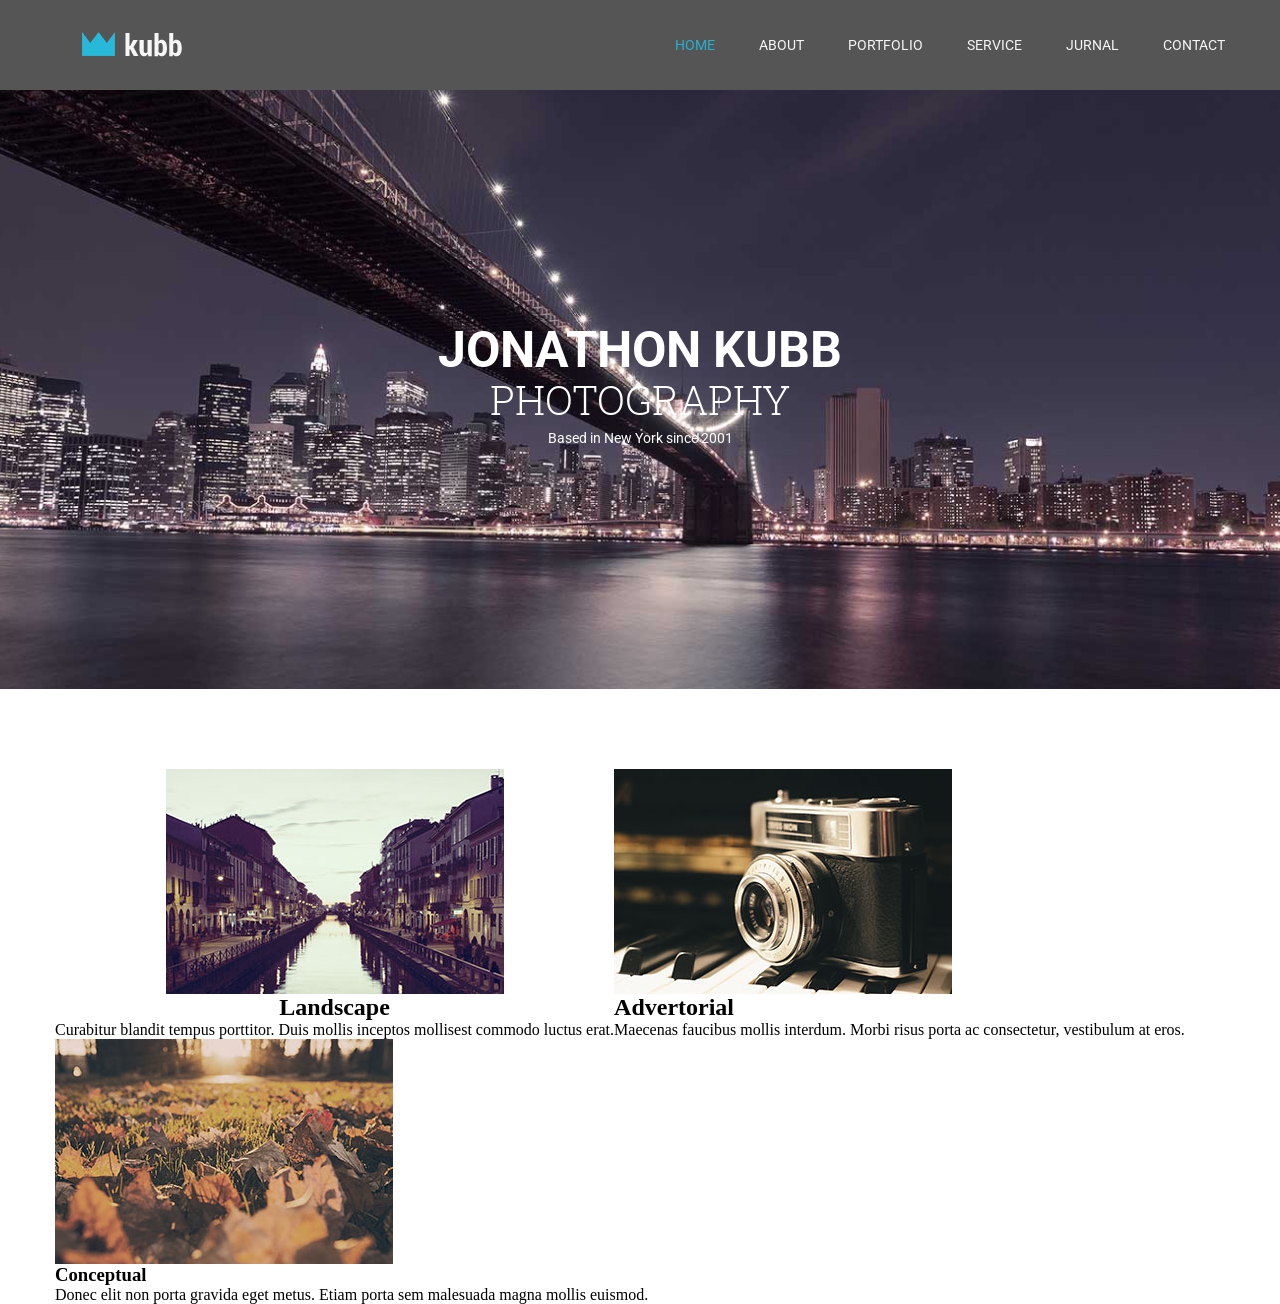
<file: index.html>
<!DOCTYPE html>
<html lang="en">
<head>
    <meta charset="UTF-8">
    <meta http-equiv="X-UA-Compatible" content="IE=edge">
    <meta name="viewport" content="width=device-width, initial-scale=1.0">
    <title>Home Work Class 08</title>
    <!-- Google Font Start -->
    <link href="https://fonts.googleapis.com/css2?family=Roboto+Slab:wght@300;400;700&family=Roboto:wght@400;500;700&display=swap" rel="stylesheet">
     <!-- Google Font Start -->
    <link rel="stylesheet" href="css/style.css">
</head>
<body>
    <!-- =================
        Navbar Start
    ====================== -->

    <nav id="navigation">
        <div class="container">
            <div class="main_menu">
                <div class="logo">
                    <img src="Images/Logo.png" alt="Logo.png">
                </div>
                <div class="menu">
                    <ul>
                        <li><a href="#" class="active">Home</a></li>
                        <li><a href="#">About</a></li>
                        <li><a href="#">Portfolio</a></li>
                        <li><a href="#">Service</a></li>
                        <li><a href="#">Jurnal</a></li>
                        <li><a href="#">Contact</a></li>
                    </ul>
                </div>
            </div>
        </div>
    </nav>
     <!-- =================
        Navbar End
    ====================== -->
     <!-- =================
        Banner Start
    ====================== -->
   <section id="banner">
       <div class="container">
           <div class="banner_text">
             <h1>Jonathon Kubb</h1>
             <h2>Photography</h2>
             <p>Based in New York since 2001</p>
           </div>
           <div class="service_item_main">
             <div class="item"></div>
             <div class="item"></div>
             <div class="item no_margin"></div>
            </div>
       </div>
   </section>
     <!-- =================
        Banner End
    ====================== -->

     <!-- =================
        Service  Start
    ====================== -->
    <section id="service">
        <div class="container">
            <div class="service_heading">
               <!-- <h2>Hello! I'am Jonathon Kubb,a freelance photograper.</h2>
                <p>Based in New York, I specialize in landscape, advertorial and conceptual photography. </p>
                <h3>What services Do I offer</h3> -->
            </div>
            <div class="service_main_item">
                <div class="item_1">
                    <img src="Images/service-1.jpg" alt="service-1.jpg">
                    <h1>Landscape</h1>
                    <p>Curabitur blandit tempus porttitor. Duis mollis inceptos mollisest commodo luctus erat. </p>
                </div>
                <div class="item_2">
                    <img src="Images/service-2.jpg" alt="Images/service-2.jpg">
                    <h2>Advertorial </h2>
                    <p>Maecenas faucibus mollis interdum. Morbi risus porta ac consectetur, vestibulum at eros.</p>
                </div>
                <div class="item_3">
                    <img src="Images/service-3.jpg" alt="service-3jpg">
                    <h3>Conceptual</h3>
                    <p>Donec elit non porta gravida eget metus. Etiam porta sem malesuada magna mollis euismod.</p>
                </div>
                <div class="item_4">
                    <h4></h4>
                </div>
            </div>
        </div>
    </section>
     <!-- =================
        Service End
    ====================== -->
</body>
</html>
</file>
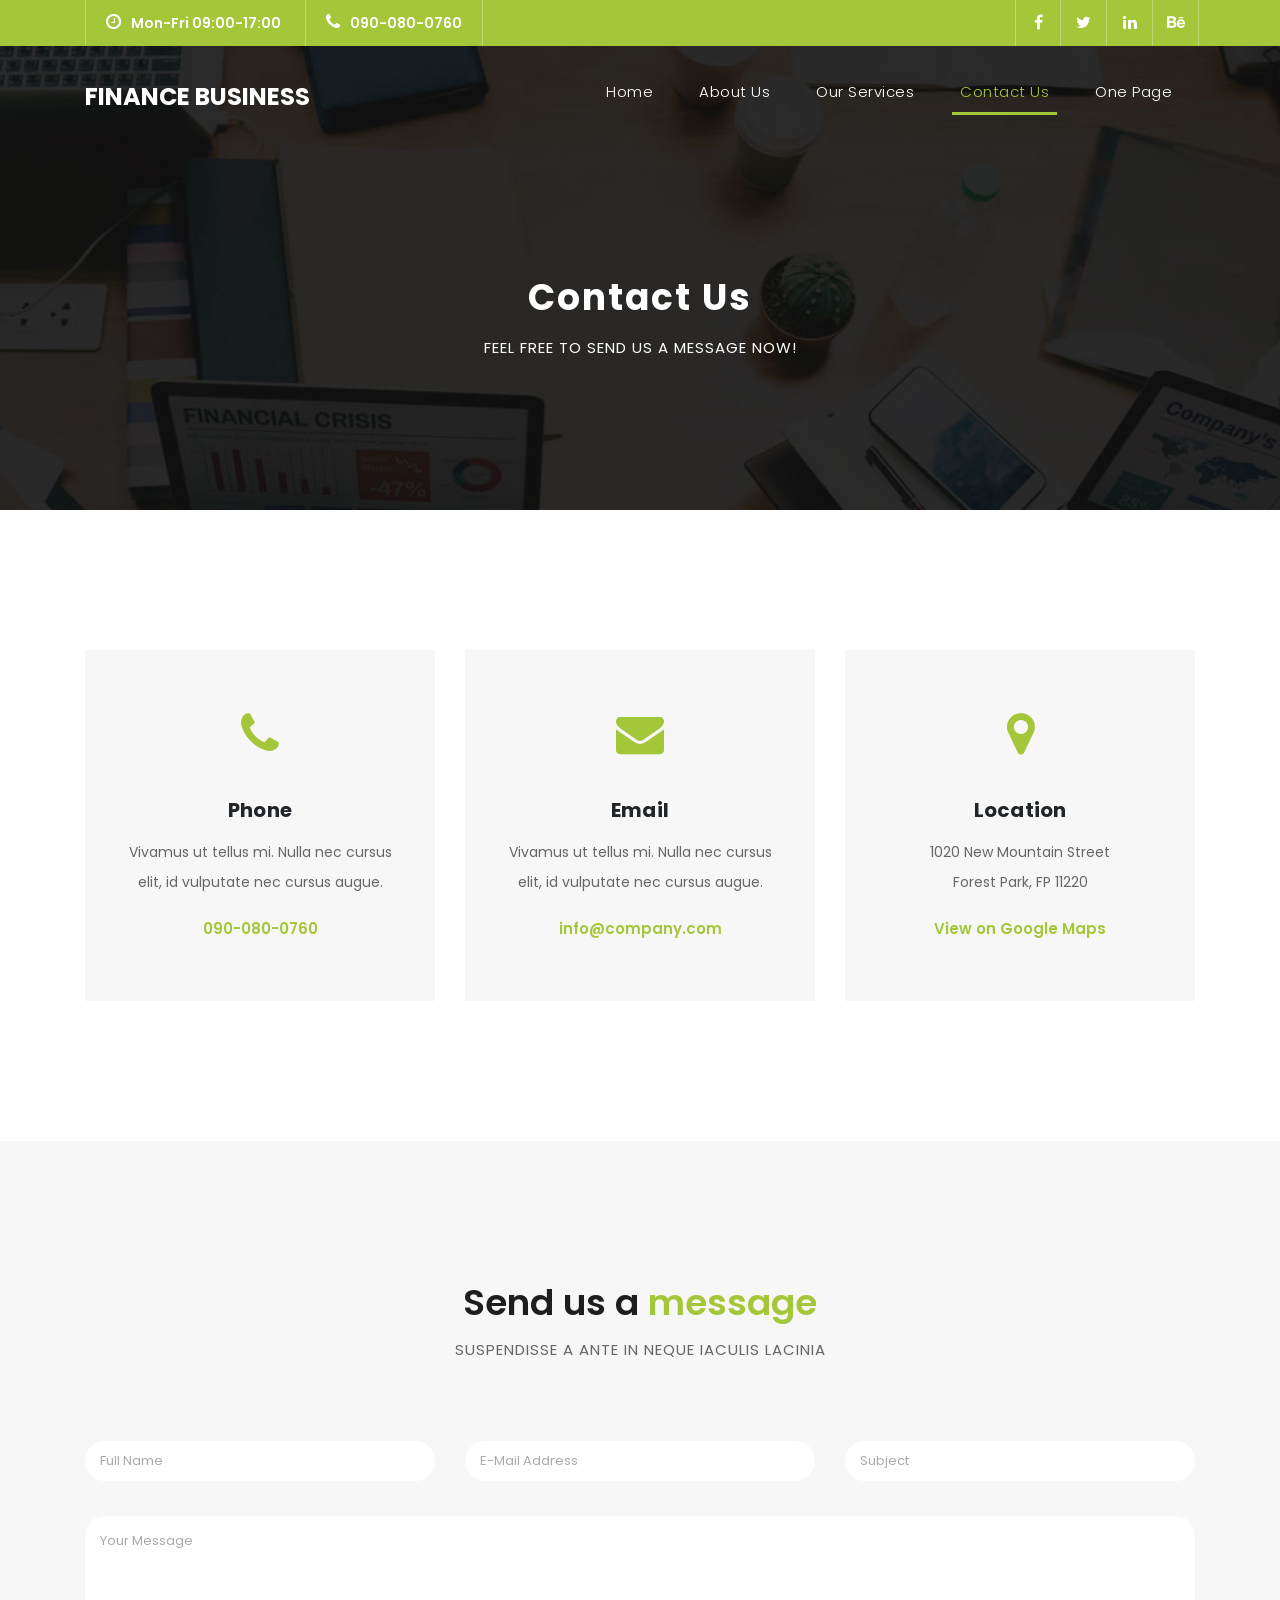
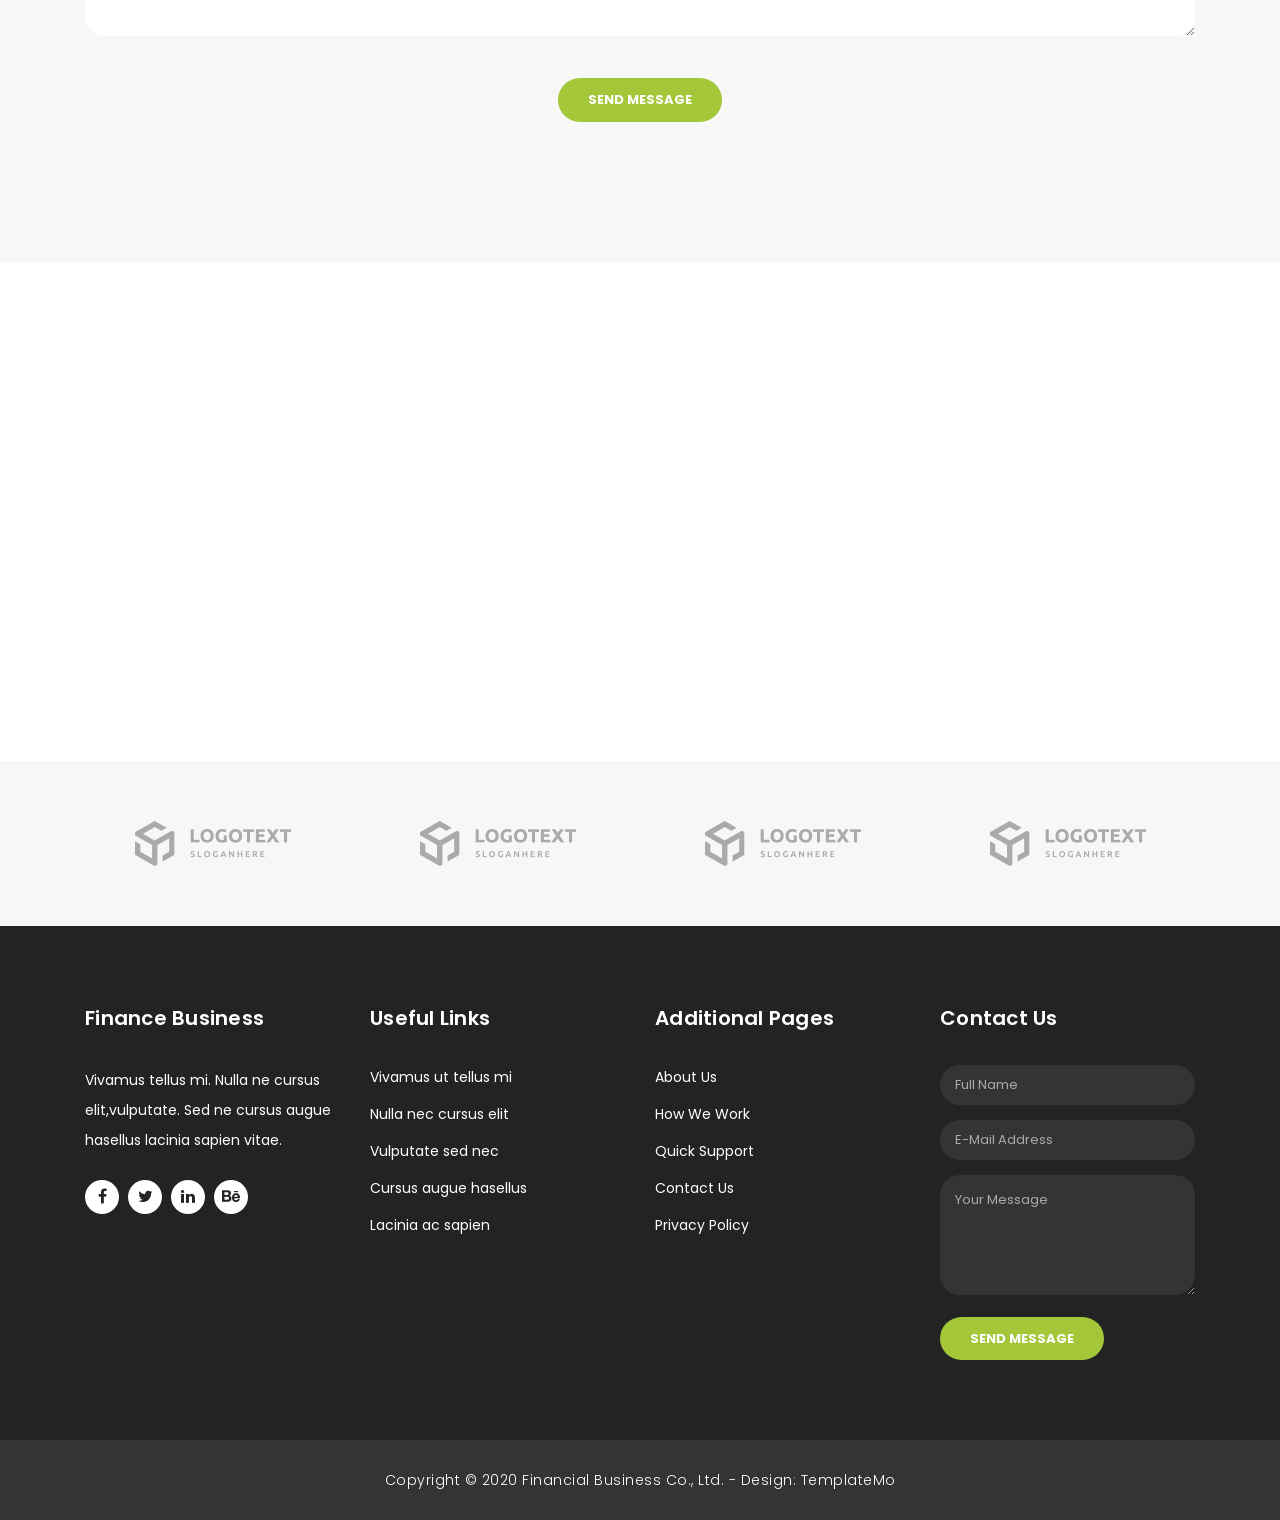
<file: frontend/contact.html>
<!DOCTYPE html>
<html lang="en">

  <head>

    <meta charset="utf-8">
    <meta name="viewport" content="width=device-width, initial-scale=1, shrink-to-fit=no">
    <meta name="description" content="">
    <meta name="author" content="TemplateMo">
    <link href="https://fonts.googleapis.com/css?family=Poppins:100,200,300,400,500,600,700,800,900&display=swap" rel="stylesheet">

    <title>Finance Business - Contact Page</title>

    <!-- Bootstrap core CSS -->
    <link href="vendor/bootstrap/css/bootstrap.min.css" rel="stylesheet">

    <!-- Additional CSS Files -->
    <link rel="stylesheet" href="assets/css/fontawesome.css">
    <link rel="stylesheet" href="assets/css/templatemo-finance-business.css">
    <link rel="stylesheet" href="assets/css/owl.css">
<!--

Finance Business TemplateMo

https://templatemo.com/tm-545-finance-business

-->
  </head>

  <body>

    <!-- ***** Preloader Start ***** -->
    <div id="preloader">
        <div class="jumper">
            <div></div>
            <div></div>
            <div></div>
        </div>
    </div>  
    <!-- ***** Preloader End ***** -->

    <!-- Header -->
    <div class="sub-header">
      <div class="container">
        <div class="row">
          <div class="col-md-8 col-xs-12">
            <ul class="left-info">
              <li><a href="#"><i class="fa fa-clock-o"></i>Mon-Fri 09:00-17:00</a></li>
              <li><a href="#"><i class="fa fa-phone"></i>090-080-0760</a></li>
            </ul>
          </div>
          <div class="col-md-4">
            <ul class="right-icons">
              <li><a href="#"><i class="fa fa-facebook"></i></a></li>
              <li><a href="#"><i class="fa fa-twitter"></i></a></li>
              <li><a href="#"><i class="fa fa-linkedin"></i></a></li>
              <li><a href="#"><i class="fa fa-behance"></i></a></li>
            </ul>
          </div>
        </div>
      </div>
    </div>
    
    <header class="">
      <nav class="navbar navbar-expand-lg">
        <div class="container">
          <a class="navbar-brand" href="index.html"><h2>Finance Business</h2></a>
          <button class="navbar-toggler" type="button" data-toggle="collapse" data-target="#navbarResponsive" aria-controls="navbarResponsive" aria-expanded="false" aria-label="Toggle navigation">
            <span class="navbar-toggler-icon"></span>
          </button>
          <div class="collapse navbar-collapse" id="navbarResponsive">
            <ul class="navbar-nav ml-auto">
              <li class="nav-item">
                <a class="nav-link" href="index.html">Home
                  <span class="sr-only">(current)</span>
                </a>
              </li>
              <li class="nav-item">
                <a class="nav-link" href="about.html">About Us</a>
              </li>
              <li class="nav-item">
                <a class="nav-link" href="services.html">Our Services</a>
              </li>
              <li class="nav-item active">
                <a class="nav-link" href="contact.html">Contact Us</a>
              </li>
              <li class="nav-item">
                <a class="nav-link" href="one-page.html">One Page</a>
              </li>
            </ul>
          </div>
        </div>
      </nav>
    </header>

    <!-- Page Content -->
    <div class="page-heading header-text">
      <div class="container">
        <div class="row">
          <div class="col-md-12">
            <h1>Contact Us</h1>
            <span>feel free to send us a message now!</span>
          </div>
        </div>
      </div>
    </div>

    <div class="contact-information">
      <div class="container">
        <div class="row">
          <div class="col-md-4">
            <div class="contact-item">
              <i class="fa fa-phone"></i>
              <h4>Phone</h4>
              <p>Vivamus ut tellus mi. Nulla nec cursus elit, id vulputate nec cursus augue.</p>
              <a href="#">090-080-0760</a>
            </div>
          </div>
          <div class="col-md-4">
            <div class="contact-item">
              <i class="fa fa-envelope"></i>
              <h4>Email</h4>
              <p>Vivamus ut tellus mi. Nulla nec cursus elit, id vulputate nec cursus augue.</p>
              <a href="#">info@company.com</a>
            </div>
          </div>
          <div class="col-md-4">
            <div class="contact-item">
              <i class="fa fa-map-marker"></i>
              <h4>Location</h4>
              <p>1020 New Mountain Street<br>Forest Park, FP 11220</p>
              <a href="#">View on Google Maps</a>
            </div>
          </div>
        </div>
      </div>
    </div>

    <div class="callback-form contact-us">
      <div class="container">
        <div class="row">
          <div class="col-md-12">
            <div class="section-heading">
              <h2>Send us a <em>message</em></h2>
              <span>Suspendisse a ante in neque iaculis lacinia</span>
            </div>
          </div>
          <div class="col-md-12">
            <div class="contact-form">
              <form id="contact" action="" method="get">
                <div class="row">
                  <div class="col-lg-4 col-md-12 col-sm-12">
                    <fieldset>
                      <input name="name" type="text" class="form-control" id="name" placeholder="Full Name" required="">
                    </fieldset>
                  </div>
                  <div class="col-lg-4 col-md-12 col-sm-12">
                    <fieldset>
                      <input name="email" type="text" class="form-control" id="email" pattern="[^ @]*@[^ @]*" placeholder="E-Mail Address" required="">
                    </fieldset>
                  </div>
                  <div class="col-lg-4 col-md-12 col-sm-12">
                    <fieldset>
                      <input name="subject" type="text" class="form-control" id="subject" placeholder="Subject" required="">
                    </fieldset>
                  </div>
                  <div class="col-lg-12">
                    <fieldset>
                      <textarea name="message" rows="6" class="form-control" id="message" placeholder="Your Message" required=""></textarea>
                    </fieldset>
                  </div>
                  <div class="col-lg-12">
                    <fieldset>
                      <button type="submit" id="form-submit" class="filled-button">Send Message</button>
                    </fieldset>
                  </div>
                </div>
              </form>
            </div>
          </div>
        </div>
      </div>
    </div>

    <div id="map">
<!-- How to change your own map point
	1. Go to Google Maps
	2. Click on your location point
	3. Click "Share" and choose "Embed map" tab
	4. Copy only URL and paste it within the src="" field below
-->
      <iframe src="https://maps.google.com/maps?q=Av.+Lúcio+Costa,+Rio+de+Janeiro+-+RJ,+Brazil&t=&z=13&ie=UTF8&iwloc=&output=embed" width="100%" height="500px" frameborder="0" style="border:0" allowfullscreen></iframe>
    </div>

    <div class="partners contact-partners">
      <div class="container">
        <div class="row">
          <div class="col-md-12">
            <div class="owl-partners owl-carousel">
              <div class="partner-item">
                <img src="assets/images/client-01.png" alt="">
              </div>
            </div>
          </div>
        </div>
      </div>
    </div>


    <!-- Footer Starts Here -->
    <footer>
      <div class="container">
        <div class="row">
          <div class="col-md-3 footer-item">
            <h4>Finance Business</h4>
            <p>Vivamus tellus mi. Nulla ne cursus elit,vulputate. Sed ne cursus augue hasellus lacinia sapien vitae.</p>
            <ul class="social-icons">
              <li><a rel="nofollow" href="https://fb.com/templatemo" target="_blank"><i class="fa fa-facebook"></i></a></li>
              <li><a href="#"><i class="fa fa-twitter"></i></a></li>
              <li><a href="#"><i class="fa fa-linkedin"></i></a></li>
              <li><a href="#"><i class="fa fa-behance"></i></a></li>
            </ul>
          </div>
          <div class="col-md-3 footer-item">
            <h4>Useful Links</h4>
            <ul class="menu-list">
              <li><a href="#">Vivamus ut tellus mi</a></li>
              <li><a href="#">Nulla nec cursus elit</a></li>
              <li><a href="#">Vulputate sed nec</a></li>
              <li><a href="#">Cursus augue hasellus</a></li>
              <li><a href="#">Lacinia ac sapien</a></li>
            </ul>
          </div>
          <div class="col-md-3 footer-item">
            <h4>Additional Pages</h4>
            <ul class="menu-list">
              <li><a href="#">About Us</a></li>
              <li><a href="#">How We Work</a></li>
              <li><a href="#">Quick Support</a></li>
              <li><a href="#">Contact Us</a></li>
              <li><a href="#">Privacy Policy</a></li>
            </ul>
          </div>
          <div class="col-md-3 footer-item last-item">
            <h4>Contact Us</h4>
            <div class="contact-form">
              <form id="contact footer-contact" action="" method="post">
                <div class="row">
                  <div class="col-lg-12 col-md-12 col-sm-12">
                    <fieldset>
                      <input name="name" type="text" class="form-control" id="name" placeholder="Full Name" required="">
                    </fieldset>
                  </div>
                  <div class="col-lg-12 col-md-12 col-sm-12">
                    <fieldset>
                      <input name="email" type="text" class="form-control" id="email" pattern="[^ @]*@[^ @]*" placeholder="E-Mail Address" required="">
                    </fieldset>
                  </div>
                  <div class="col-lg-12">
                    <fieldset>
                      <textarea name="message" rows="6" class="form-control" id="message" placeholder="Your Message" required=""></textarea>
                    </fieldset>
                  </div>
                  <div class="col-lg-12">
                    <fieldset>
                      <button type="submit" id="form-submit" class="filled-button">Send Message</button>
                    </fieldset>
                  </div>
                </div>
              </form>
            </div>
          </div>
        </div>
      </div>
    </footer>
    
    <div class="sub-footer">
      <div class="container">
        <div class="row">
          <div class="col-md-12">
            <p>Copyright &copy; 2020 Financial Business Co., Ltd.
            
            - Design: <a rel="nofollow noopener" href="https://templatemo.com" target="_blank">TemplateMo</a></p>
          </div>
        </div>
      </div>
    </div>

    <!-- Bootstrap core JavaScript -->
    <script src="vendor/jquery/jquery.min.js"></script>
    <script src="vendor/bootstrap/js/bootstrap.bundle.min.js"></script>

    <!-- Additional Scripts -->
    <script src="assets/js/custom.js"></script>
    <script src="assets/js/owl.js"></script>
    <script src="assets/js/slick.js"></script>
    <script src="assets/js/accordions.js"></script>

    <script language = "text/Javascript"> 
      cleared[0] = cleared[1] = cleared[2] = 0; //set a cleared flag for each field
      function clearField(t){                   //declaring the array outside of the
      if(! cleared[t.id]){                      // function makes it static and global
          cleared[t.id] = 1;  // you could use true and false, but that's more typing
          t.value='';         // with more chance of typos
          t.style.color='#fff';
          }
      }
    </script>

  </body>
</html>
</file>
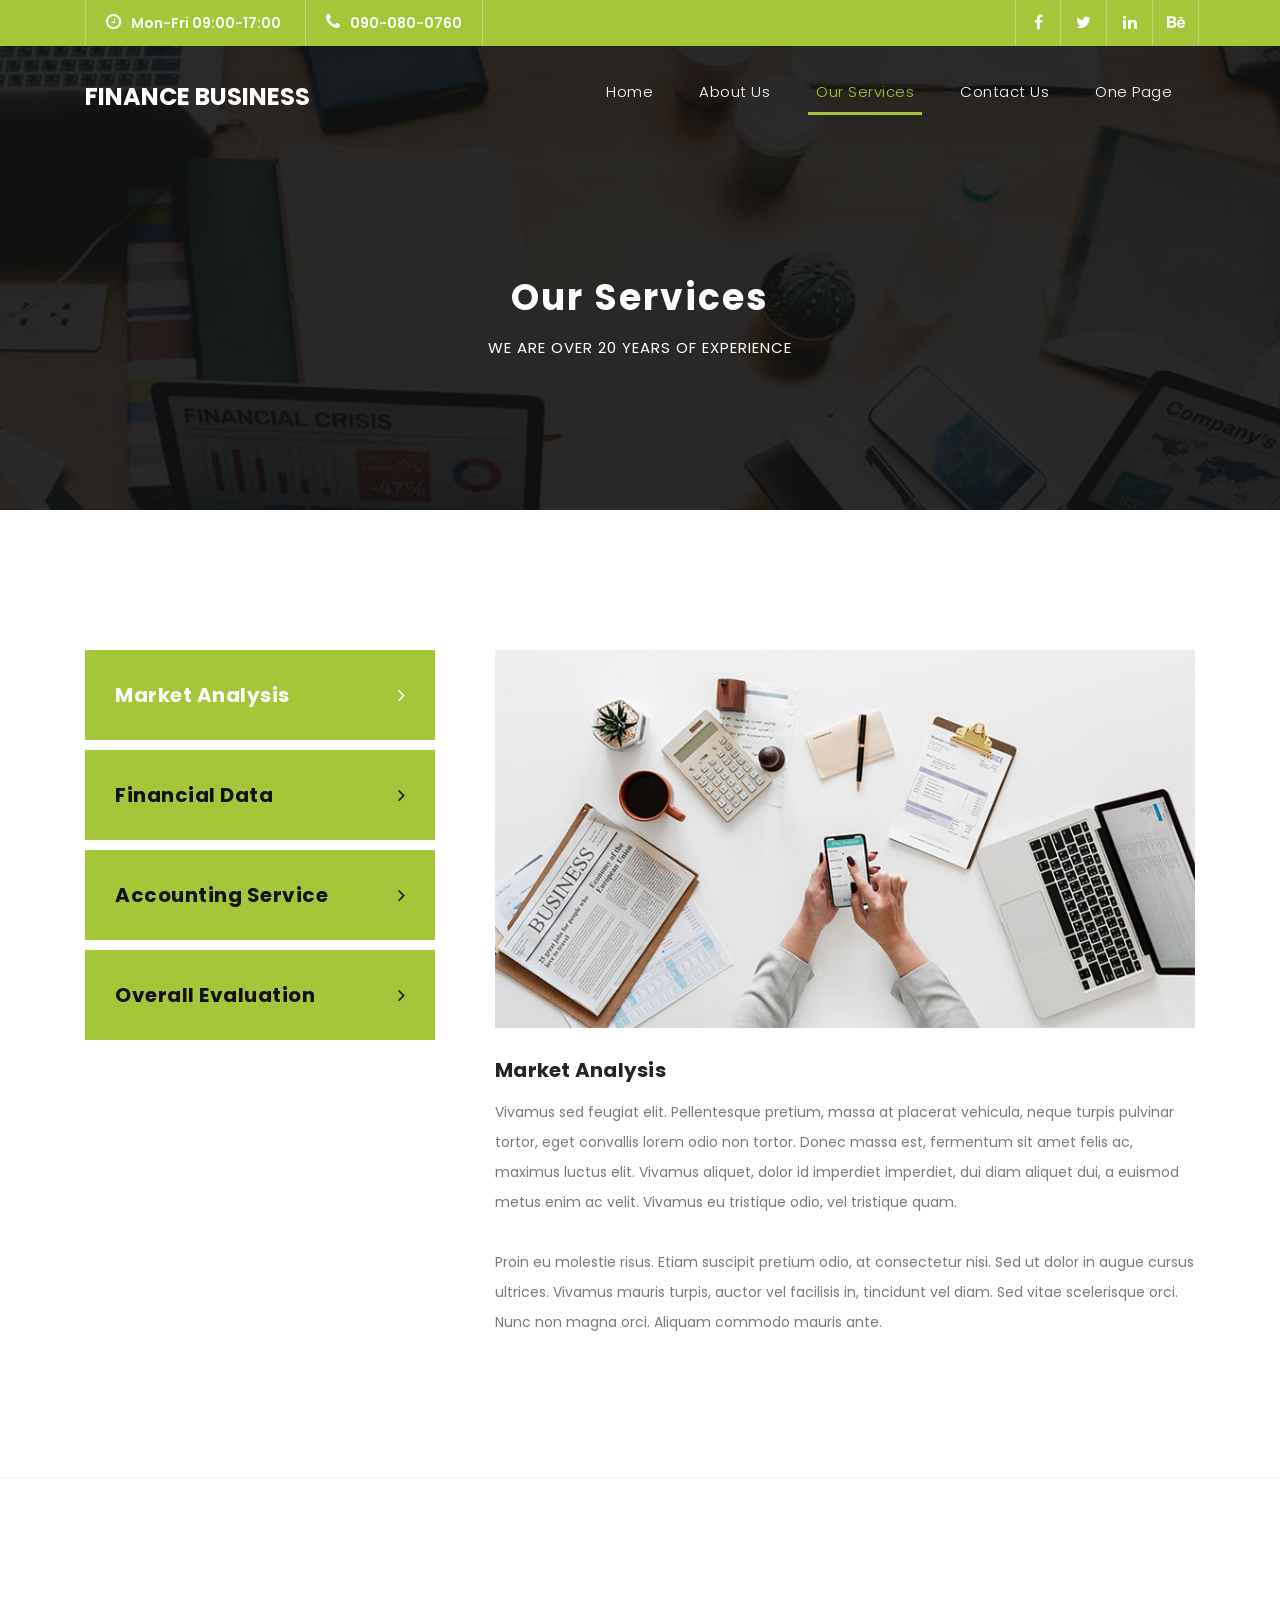
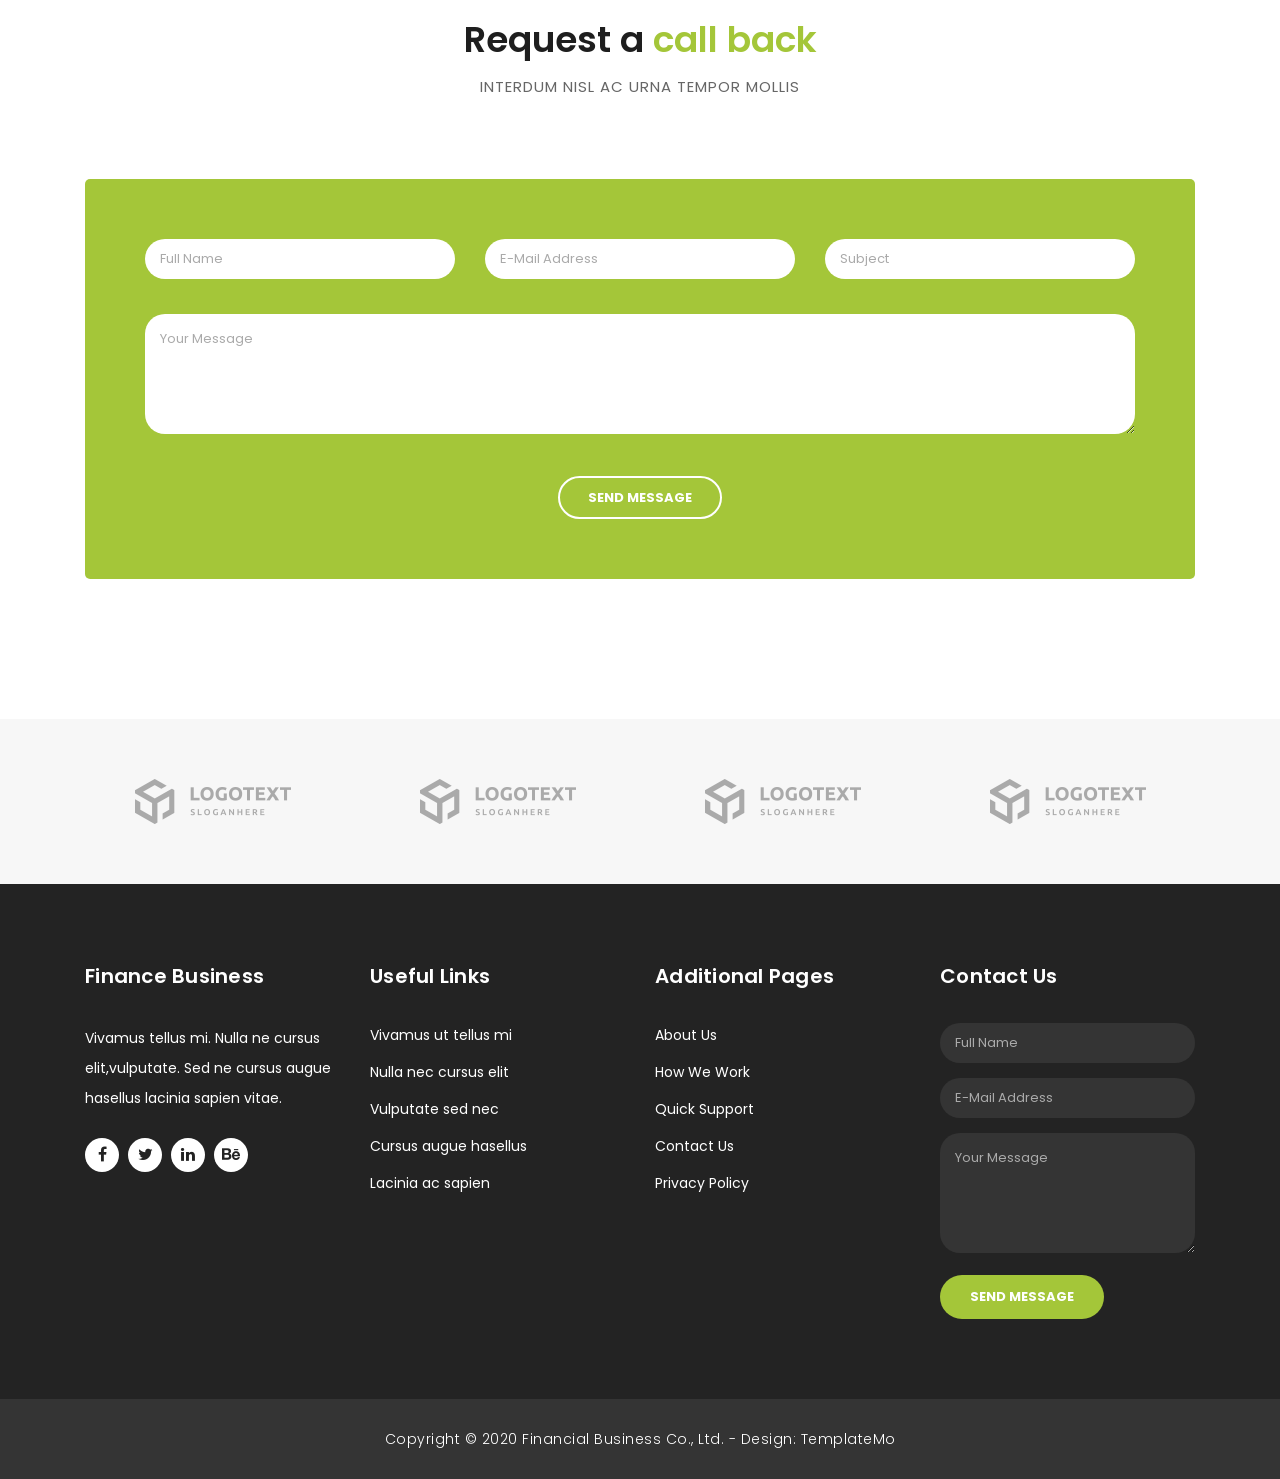
<file: frontend/services.html>
<!DOCTYPE html>
<html lang="en">

  <head>

    <meta charset="utf-8">
    <meta name="viewport" content="width=device-width, initial-scale=1, shrink-to-fit=no">
    <meta name="description" content="">
    <meta name="author" content="TemplateMo">
    <link href="https://fonts.googleapis.com/css?family=Poppins:100,200,300,400,500,600,700,800,900&display=swap" rel="stylesheet">

    <title>Finance Business - Services</title>

    <!-- Bootstrap core CSS -->
    <link href="vendor/bootstrap/css/bootstrap.min.css" rel="stylesheet">

    <!-- Additional CSS Files -->
    <link rel="stylesheet" href="assets/css/fontawesome.css">
    <link rel="stylesheet" href="assets/css/templatemo-finance-business.css">
    <link rel="stylesheet" href="assets/css/owl.css">
<!--

Finance Business TemplateMo

https://templatemo.com/tm-545-finance-business

-->
  </head>

  <body>

    <!-- ***** Preloader Start ***** -->
    <div id="preloader">
        <div class="jumper">
            <div></div>
            <div></div>
            <div></div>
        </div>
    </div>  
    <!-- ***** Preloader End ***** -->

    <!-- Header -->
    <div class="sub-header">
      <div class="container">
        <div class="row">
          <div class="col-md-8 col-xs-12">
            <ul class="left-info">
              <li><a href="#"><i class="fa fa-clock-o"></i>Mon-Fri 09:00-17:00</a></li>
              <li><a href="#"><i class="fa fa-phone"></i>090-080-0760</a></li>
            </ul>
          </div>
          <div class="col-md-4">
            <ul class="right-icons">
              <li><a href="#"><i class="fa fa-facebook"></i></a></li>
              <li><a href="#"><i class="fa fa-twitter"></i></a></li>
              <li><a href="#"><i class="fa fa-linkedin"></i></a></li>
              <li><a href="#"><i class="fa fa-behance"></i></a></li>
            </ul>
          </div>
        </div>
      </div>
    </div>
    
    <header class="">
      <nav class="navbar navbar-expand-lg">
        <div class="container">
          <a class="navbar-brand" href="index.html"><h2>Finance Business</h2></a>
          <button class="navbar-toggler" type="button" data-toggle="collapse" data-target="#navbarResponsive" aria-controls="navbarResponsive" aria-expanded="false" aria-label="Toggle navigation">
            <span class="navbar-toggler-icon"></span>
          </button>
          <div class="collapse navbar-collapse" id="navbarResponsive">
            <ul class="navbar-nav ml-auto">
              <li class="nav-item">
                <a class="nav-link" href="index.html">Home
                  <span class="sr-only">(current)</span>
                </a>
              </li>
              <li class="nav-item">
                <a class="nav-link" href="about.html">About Us</a>
              </li>
              <li class="nav-item active">
                <a class="nav-link" href="services.html">Our Services</a>
              </li>
              <li class="nav-item">
                <a class="nav-link" href="contact.html">Contact Us</a>
              </li>
              <li class="nav-item">
                <a class="nav-link" href="one-page.html">One Page</a>
              </li>
            </ul>
          </div>
        </div>
      </nav>
    </header>

    <!-- Page Content -->
    <div class="page-heading header-text">
      <div class="container">
        <div class="row">
          <div class="col-md-12">
            <h1>Our Services</h1>
            <span>We are over 20 years of experience</span>
          </div>
        </div>
      </div>
    </div>

    <div class="single-services">
      <div class="container">
        <div class="row" id="tabs">
          <div class="col-md-4">
            <ul>
              <li><a href='#tabs-1'>Market Analysis <i class="fa fa-angle-right"></i></a></li>
              <li><a href='#tabs-2'>Financial Data <i class="fa fa-angle-right"></i></a></li>
              <li><a href='#tabs-3'>Accounting Service <i class="fa fa-angle-right"></i></a></li>
              <li><a href='#tabs-4'>Overall Evaluation <i class="fa fa-angle-right"></i></a></li>
            </ul>
          </div>
          <div class="col-md-8">
            <section class='tabs-content'>
              <article id='tabs-1'>
                <img src="assets/images/single_service_01.jpg" alt="">
                <h4>Market Analysis</h4>
                <p>Vivamus sed feugiat elit. Pellentesque pretium, massa at placerat vehicula, neque turpis pulvinar tortor, eget convallis lorem odio non tortor. Donec massa est, fermentum sit amet felis ac, maximus luctus elit. Vivamus aliquet, dolor id imperdiet imperdiet, dui diam aliquet dui, a euismod metus enim ac velit. Vivamus eu tristique odio, vel tristique quam.
                <br><br>Proin eu molestie risus. Etiam suscipit pretium odio, at consectetur nisi. Sed ut dolor in augue cursus ultrices. Vivamus mauris turpis, auctor vel facilisis in, tincidunt vel diam. Sed vitae scelerisque orci. Nunc non magna orci. Aliquam commodo mauris ante.</p>
              </article>
              <article id='tabs-2'>
                <img src="assets/images/single_service_02.jpg" alt="">
                <h4>Financial Data</h4>
                <p>Sed ut dolor in augue cursus ultrices. Vivamus mauris turpis, auctor vel facilisis in, tincidunt vel diam. Sed vitae scelerisque orci. Nunc non magna orci. Aliquam commodo mauris ante, quis posuere nibh vestibulum sit amet
                <br><br>Pellentesque pretium, massa at placerat vehicula, neque turpis pulvinar tortor, eget convallis lorem odio non tortor. Donec massa est, fermentum sit amet felis ac, maximus luctus elit. Vivamus aliquet, dolor id imperdiet imperdiet, dui diam aliquet dui, a euismod metus enim ac velit. Vivamus eu tristique odio, vel tristique quam.</p>
              </article>
              <article id='tabs-3'>
                <img src="assets/images/single_service_03.jpg" alt="">
                <h4>Accounting Service</h4>
                <p>Mauris lobortis quam id dictum dignissim. Donec pellentesque erat dolor, cursus dapibus turpis hendrerit quis. Suspendisse at suscipit arcu. Nulla sed erat lectus. Nulla facilisi. In sit amet neque sapien. Donec scelerisque mi at gravida efficitur. Nunc lacinia a est eu malesuada. Curabitur eleifend elit sapien, sed pulvinar orci luctus eget. 
                <br><br>Class aptent taciti sociosqu ad litora torquent per conubia nostra, per inceptos himenaeos. Nunc vel ultrices nulla, ac tincidunt eros. Aenean quis tellus velit. Praesent pretium justo non auctor condimentum.</p>
              </article>
              <article id='tabs-4'>
                <img src="assets/images/single_service_04.jpg" alt="">
                <h4>Overall Evaluation</h4>
                <p>Integer vehicula sapien quis dolor efficitur, eget molestie eros tempus. Curabitur sollicitudin, tortor at suscipit volutpat, nisi arcu aliquet dui, vitae semper sem turpis quis libero. Quisque vulputate lacinia nisl ac lobortis. Ut ultricies maximus turpis, in sollicitudin ligula posuere vel. 
                <br><br>Donec finibus maximus neque, vitae egestas quam imperdiet nec. Proin nec mauris eu tortor consectetur tristique. Etiam suscipit ante a odio consequat, in ornare lacus suscipit. Cras ac libero massa. Quisque rhoncus velit feugiat vulputate mollis. Donec nisl eros, malesuada sed nisi id, condimentum condimentum quam.</p>
              </article>
            </section>
          </div>
        </div>
      </div>
    </div>

    <div class="callback-form callback-services">
      <div class="container">
        <div class="row">
          <div class="col-md-12">
            <div class="section-heading">
              <h2>Request a <em>call back</em></h2>
              <span>interdum nisl ac urna tempor mollis</span>
            </div>
          </div>
          <div class="col-md-12">
            <div class="contact-form">
              <form id="contact" action="" method="post">
                <div class="row">
                  <div class="col-lg-4 col-md-12 col-sm-12">
                    <fieldset>
                      <input name="name" type="text" class="form-control" id="name" placeholder="Full Name" required="">
                    </fieldset>
                  </div>
                  <div class="col-lg-4 col-md-12 col-sm-12">
                    <fieldset>
                      <input name="email" type="text" class="form-control" id="email" pattern="[^ @]*@[^ @]*" placeholder="E-Mail Address" required="">
                    </fieldset>
                  </div>
                  <div class="col-lg-4 col-md-12 col-sm-12">
                    <fieldset>
                      <input name="subject" type="text" class="form-control" id="subject" placeholder="Subject" required="">
                    </fieldset>
                  </div>
                  <div class="col-lg-12">
                    <fieldset>
                      <textarea name="message" rows="6" class="form-control" id="message" placeholder="Your Message" required=""></textarea>
                    </fieldset>
                  </div>
                  <div class="col-lg-12">
                    <fieldset>
                      <button type="submit" id="form-submit" class="border-button">Send Message</button>
                    </fieldset>
                  </div>
                </div>
              </form>
            </div>
          </div>
        </div>
      </div>
    </div>

    <div class="partners">
      <div class="container">
        <div class="row">
          <div class="col-md-12">
            <div class="owl-partners owl-carousel">
              <div class="partner-item">
                <img src="assets/images/client-01.png" alt="">
              </div>
            </div>
          </div>
        </div>
      </div>
    </div>


    <!-- Footer Starts Here -->
    <footer>
      <div class="container">
        <div class="row">
          <div class="col-md-3 footer-item">
            <h4>Finance Business</h4>
            <p>Vivamus tellus mi. Nulla ne cursus elit,vulputate. Sed ne cursus augue hasellus lacinia sapien vitae.</p>
            <ul class="social-icons">
              <li><a rel="nofollow" href="https://fb.com/templatemo" target="_blank"><i class="fa fa-facebook"></i></a></li>
              <li><a href="#"><i class="fa fa-twitter"></i></a></li>
              <li><a href="#"><i class="fa fa-linkedin"></i></a></li>
              <li><a href="#"><i class="fa fa-behance"></i></a></li>
            </ul>
          </div>
          <div class="col-md-3 footer-item">
            <h4>Useful Links</h4>
            <ul class="menu-list">
              <li><a href="#">Vivamus ut tellus mi</a></li>
              <li><a href="#">Nulla nec cursus elit</a></li>
              <li><a href="#">Vulputate sed nec</a></li>
              <li><a href="#">Cursus augue hasellus</a></li>
              <li><a href="#">Lacinia ac sapien</a></li>
            </ul>
          </div>
          <div class="col-md-3 footer-item">
            <h4>Additional Pages</h4>
            <ul class="menu-list">
              <li><a href="#">About Us</a></li>
              <li><a href="#">How We Work</a></li>
              <li><a href="#">Quick Support</a></li>
              <li><a href="#">Contact Us</a></li>
              <li><a href="#">Privacy Policy</a></li>
            </ul>
          </div>
          <div class="col-md-3 footer-item last-item">
            <h4>Contact Us</h4>
            <div class="contact-form">
              <form id="contact footer-contact" action="" method="post">
                <div class="row">
                  <div class="col-lg-12 col-md-12 col-sm-12">
                    <fieldset>
                      <input name="name" type="text" class="form-control" id="name" placeholder="Full Name" required="">
                    </fieldset>
                  </div>
                  <div class="col-lg-12 col-md-12 col-sm-12">
                    <fieldset>
                      <input name="email" type="text" class="form-control" id="email" pattern="[^ @]*@[^ @]*" placeholder="E-Mail Address" required="">
                    </fieldset>
                  </div>
                  <div class="col-lg-12">
                    <fieldset>
                      <textarea name="message" rows="6" class="form-control" id="message" placeholder="Your Message" required=""></textarea>
                    </fieldset>
                  </div>
                  <div class="col-lg-12">
                    <fieldset>
                      <button type="submit" id="form-submit" class="filled-button">Send Message</button>
                    </fieldset>
                  </div>
                </div>
              </form>
            </div>
          </div>
        </div>
      </div>
    </footer>
    
    <div class="sub-footer">
      <div class="container">
        <div class="row">
          <div class="col-md-12">
            <p>Copyright &copy; 2020 Financial Business Co., Ltd.
            
            - Design: <a rel="nofollow noopener" href="https://templatemo.com" target="_blank">TemplateMo</a></p>
          </div>
        </div>
      </div>
    </div>

    <!-- Bootstrap core JavaScript -->
    <script src="vendor/jquery/jquery.min.js"></script>
    <script src="vendor/bootstrap/js/bootstrap.bundle.min.js"></script>

    <!-- Additional Scripts -->
    <script src="assets/js/custom.js"></script>
    <script src="assets/js/owl.js"></script>
    <script src="assets/js/slick.js"></script>
    <script src="assets/js/accordions.js"></script>

    <script language = "text/Javascript"> 
      cleared[0] = cleared[1] = cleared[2] = 0; //set a cleared flag for each field
      function clearField(t){                   //declaring the array outside of the
      if(! cleared[t.id]){                      // function makes it static and global
          cleared[t.id] = 1;  // you could use true and false, but that's more typing
          t.value='';         // with more chance of typos
          t.style.color='#fff';
          }
      }
    </script>

  </body>
</html>
</file>
<file: css/style.css>
/* =======================
All Common Css Start
========================== */
*{
    padding: 0;
    margin: 0;
    box-sizing: border-box;
}
a{
    text-decoration: none;
}
img{
    vertical-align: middle;
}
ul,ol{
    list-style: none;
}
.clr{
    clear: both;
}
.container{
    width: 1170px;
    margin: 0 auto;
}   
.no_margin{
    margin-right: 0 !important;
}    

/* 
font-family: 'Roboto', sans-serif;
font-family: 'Roboto Slab', serif;
 */
/* =======================
All Common Css End
========================== */


/* =======================
     Navbar Start
========================== */
#navigation{
    background: #555;
    height: 90px;
    width: 100%;
    left: 0;
    top: 0;
    position: absolute;
}
.main_menu .logo{
    width: 170px;
    height: 90px;
    /* background: red; */
    float: left;
    padding-top: 32px;
    padding-left: 27px;
}
.main_menu .menu{
    width: 1000px;
    height: 90px;
    /* background: green; */
    float: left;
}
.main_menu .menu ul{
    float: right;
}
.main_menu .menu ul li{
    margin-left: 40px;
    line-height: 90px;
    display: inline-block;
}
.main_menu .menu ul li a{
    color: #f5f5f5;
    font-size: 14px;
    text-transform: uppercase;
    font-family: 'Roboto', sans-serif;
    font-weight: 700px;
    transition: all linear .3s;
}
.main_menu .menu ul li .active{
    color: #27b1d0;
}
.main_menu .menu ul li a:hover{
    color: #27b1d0;
}

/* =======================
     Navbar End
========================== */
/* =======================
     Banner Start
========================== */
#banner{
    padding-top: 321px;
    padding-bottom: 243px;
    background: url(../Images/Baner.jpg);
    background-repeat: no-repeat;
    background-size: cover;
    background-position: center;
}
.banner_text{
    text-align: center;
}
.banner_text h1{
    color: #ffffff;
    font-size: 50px;
    font-weight: 700;
    font-family: 'Roboto', sans-serif;
    text-transform: uppercase;
}
.banner_text h2{
    color: #ffffff;
    font-size: 40px;
    font-weight: 300;
    font-family: 'Roboto Slab', serif;
    text-transform: uppercase;
    margin-top: -10px;
    padding: 4px;
}
.banner_text p{
    color: #ffffff;
    font-size: 14px;
    font-weight: 400;
    font-family: 'Roboto', sans-serif;
}
/* =======================
     Banner End
========================== */
/* =======================
     Service Start
========================== */
#service{
    padding-top: 80px;
    padding-bottom: 83px;
}
.service_heading{
    text-align: center;
}
.service_heading h2{
    color: #444444;
    font-size: 30px;
    font-weight: 300;
    font-family: 'Roboto Slab', serif;
}
.service_heading p{
    color: #666666;
    font-size: 14px;
    font-weight: 400;
    font-family: 'Roboto', sans-serif;
    margin-top: 35px;
    margin-bottom: 83px;
}
.service_heading h3{
    color: #666666;
    font-size: 18px;
    font-weight: 700;
    font-family: 'Roboto', sans-serif;
}
.service_main_item .item_1{
    float: left;
    text-align: center;
}
.service_main_item .item_2{
    float: left;
}
.service_main_item .item_3{
    float: left;

}
/* .service_main_item .item_1{
    text-align: center;
}
.service_main_item .item_2{
    text-align: center;
}
.service_main_item .item_3{
    text-align: center;

}.service_main_item .item_4{
    text-align: center;
} */

/* =======================
     SErvice End
========================== */
</file>
<file: frontend/assets/css/templatemo-finance-business.css>
/* 

TemplateMo - Finance Business

https://templatemo.com/tm-545-finance-business

*/

body {
  font-family: 'Poppins', sans-serif;
  overflow-x: hidden;
  text-rendering: optimizeLegibility;
  -webkit-font-smoothing: antialiased;
  -moz-osx-font-smoothing: grayscale;
}
p {
	margin-bottom: 0px;
	font-size: 14px;
	color: #666666;
	line-height: 30px;
}
a {
	text-decoration: none!important;
}
ul {
	padding: 0;
	margin: 0;
	list-style: none;
}

h1,h2,h3,h4,h5,h6 {
	margin: 0px;
}

a.filled-button {
	background-color: #a4c639;
	color: #fff;
	font-size: 13px;
	text-transform: uppercase;
	font-weight: 700;
	padding: 12px 30px;
	border-radius: 30px;
	display: inline-block;
	transition: all 0.3s;
}

a.filled-button:hover {
	background-color: #fff;
	color: #a4c639;
}

a.border-button {
	background-color: transparent;
	color: #fff;
	border: 2px solid #fff;
	font-size: 13px;
	text-transform: uppercase;
	font-weight: 700;
	padding: 10px 28px;
	border-radius: 30px;
	display: inline-block;
	transition: all 0.3s;
}

a.border-button:hover {
	background-color: #fff;
	color: #a4c639;
}

.section-heading {
	text-align: center;
	margin-bottom: 80px;
}

.section-heading h2 {
	font-size: 36px;
	font-weight: 600;
	color: #1e1e1e;
}

.section-heading em {
	font-style: normal;
	color: #a4c639;
}

.section-heading span {
	display: block;
	margin-top: 15px;
	text-transform: uppercase;
	font-size: 15px;
	color: #666;
	letter-spacing: 1px;
}

#preloader {
  overflow: hidden;
  background: #a4c639;
  left: 0;
  right: 0;
  top: 0;
  bottom: 0;
  position: fixed;
  z-index: 9999999;
  color: #fff;
}

#preloader .jumper {
  left: 0;
  top: 0;
  right: 0;
  bottom: 0;
  display: block;
  position: absolute;
  margin: auto;
  width: 50px;
  height: 50px;
}

#preloader .jumper > div {
  background-color: #fff;
  width: 10px;
  height: 10px;
  border-radius: 100%;
  -webkit-animation-fill-mode: both;
  animation-fill-mode: both;
  position: absolute;
  opacity: 0;
  width: 50px;
  height: 50px;
  -webkit-animation: jumper 1s 0s linear infinite;
  animation: jumper 1s 0s linear infinite;
}

#preloader .jumper > div:nth-child(2) {
  -webkit-animation-delay: 0.33333s;
  animation-delay: 0.33333s;
}

#preloader .jumper > div:nth-child(3) {
  -webkit-animation-delay: 0.66666s;
  animation-delay: 0.66666s;
}

@-webkit-keyframes jumper {
  0% {
    opacity: 0;
    -webkit-transform: scale(0);
    transform: scale(0);
  }
  5% {
    opacity: 1;
  }
  100% {
    -webkit-transform: scale(1);
    transform: scale(1);
    opacity: 0;
  }
}

@keyframes jumper {
  0% {
    opacity: 0;
    -webkit-transform: scale(0);
    transform: scale(0);
  }
  5% {
    opacity: 1;
  }
  100% {
    opacity: 0;
  }
}

/* Sub Header Style */

.sub-header {
	background-color: #a4c639;
	height: 46px;
	line-height: 46px;
}

.sub-header ul li {
	display: inline-block;
}

.sub-header ul.left-info li {
	border-left: 1px solid rgba(250,250,250,0.3);
	padding: 0px 20px;
}

.sub-header ul.left-info li:last-child {
	border-right: 1px solid rgba(250,250,250,0.3);
}

.sub-header ul.left-info li i {
	margin-right: 10px;
	font-size: 18px;
}

.sub-header ul.left-info li a {
	color: #fff;
	font-size: 14px;
	font-weight: 600;
}

.sub-header ul.right-icons {
	float: right;
}

.sub-header ul.right-icons li {
	margin-right: -4px;
	width: 46px;
	display: inline-block;
	text-align: center;
	border-right: 1px solid rgba(250,250,250,0.3);
}

.sub-header ul.right-icons li:first-child {
	border-left: 1px solid rgba(250,250,250,0.3);
}

.sub-header ul.right-icons li a {
	color: #fff;
	transition: all 0.3s;
}

.sub-header ul.right-icons li a:hover {
	opacity: 0.75;
}



/* Header Style */
header {
	position: absolute;
	z-index: 99999;
	width: 100%;
	background-color: transparent!important;
	height: 80px;
	-webkit-transition: all 0.3s ease-in-out 0s;
    -moz-transition: all 0.3s ease-in-out 0s;
    -o-transition: all 0.3s ease-in-out 0s;
    transition: all 0.3s ease-in-out 0s;
}
header .navbar {
	padding: 20px 0px;
}
.background-header .navbar {
	padding: 10px 0px;
}
.background-header {
	top: 0;
	position: fixed;
	background-color: #fff!important;
	box-shadow: 0px 1px 10px rgba(0,0,0,0.1);
}
.background-header .navbar-brand h2 {
	color: #a4c639!important;
}
.background-header .navbar-nav a.nav-link {
	color: #1e1e1e!important;
}
.background-header .navbar-nav .nav-link:hover,
.background-header .navbar-nav .active>.nav-link,
.background-header .navbar-nav .nav-link.current,
.background-header .navbar-nav .nav-link.show,
.background-header .navbar-nav .show>.nav-link {
	color: #a4c639!important;
}
.navbar .navbar-brand {
	float: 	left;
	margin-top: 12px;
	outline: none;
}
.navbar .navbar-brand h2 {
	color: #fff;
	text-transform: uppercase;
	font-size: 24px;
	font-weight: 700;
	-webkit-transition: all .3s ease 0s;
    -moz-transition: all .3s ease 0s;
    -o-transition: all .3s ease 0s;
    transition: all .3s ease 0s;
}
.navbar .navbar-brand h2 em {
	font-style: normal;
	font-size: 16px;
}
#navbarResponsive {
	z-index: 999;
}
.navbar-collapse {
	text-align: center;
}
.navbar .navbar-nav .nav-item {
	margin: 0px 15px;
}
.navbar .navbar-nav a.nav-link {
	text-transform: capitalize;
	font-size: 15px;
	font-weight: 300;
	letter-spacing: 0.5px;
	color: #fff;
	transition: all 0.5s;
	margin-top: 5px;
}
.navbar .navbar-nav .nav-link:hover,
.navbar .navbar-nav .active>.nav-link,
.navbar .navbar-nav .nav-link.current,
.navbar .navbar-nav .nav-link.show,
.navbar .navbar-nav .show>.nav-link {
	color: #a4c639;
	border-bottom: 3px solid #a4c639;
}
.navbar .navbar-toggler-icon {
	background-image: none;
}
.navbar .navbar-toggler {
	border-color: #fff;
	background-color: #fff;	
	height: 36px;
	outline: none;
	border-radius: 0px;
	position: absolute;
	right: 30px;
	top: 20px;
}
.navbar .navbar-toggler-icon:after {
	content: '\f0c9';
	color: #a4c639;
	font-size: 18px;
	line-height: 26px;
	font-family: 'FontAwesome';
}



/* Banner Style */

.img-fill{
  width: 100%;
  display: block;
  overflow: hidden;
  position: relative;
  text-align: center
}

.img-fill img {
  min-height: 100%;
  min-width: 100%;
  position: relative;
  display: inline-block;
  max-width: none;
}

*,
*:before,
*:after {
  -webkit-box-sizing: border-box;
  box-sizing: border-box;
  -webkit-font-smoothing: antialiased;
  -moz-osx-font-smoothing: grayscale;
}

.Grid1k {
  padding: 0 15px;
  max-width: 1200px;
  margin: auto;
}

.blocks-box,
.slick-slider {
  margin: 0;
  padding: 0!important;
}

.slick-slide {
  float: left;
  padding: 0;
}

.Modern-Slider .item .img-fill {
	background-size: cover;
	background-position: center center;
	background-repeat: no-repeat;
	height:95vh;
}

.Modern-Slider .item-1 .img-fill {
	background-image: url(../images/slide_01.jpg);
}

.Modern-Slider .item-2 .img-fill {
	background-image: url(../images/slide_02.jpg);
}

.Modern-Slider .item-3 .img-fill {
	background-image: url(../images/slide_03.jpg);
}

.Modern-Slider .NextArrow{
  position:absolute;
  top:50%;
  right:30px;
  border:0 none;
  background-color: transparent;
  text-align:center;
  font-size: 36px;
  font-family: 'FontAwesome';
  color:#FFF;
  z-index:5;
  outline: none;
  cursor: pointer;
}

.Modern-Slider .NextArrow:before{
  content:'\f105';
}

.Modern-Slider .PrevArrow {
  position:absolute;
  top:50%;
  left:30px;
  border:0 none;
  background-color: transparent;
  text-align:center;
  font-size: 36px;
  font-family: 'FontAwesome';
  color:#FFF;
  z-index:5;
  outline: none;
  cursor: pointer;
}

.Modern-Slider .PrevArrow:before{
  content:'\f104';
}

ul.slick-dots {
  display: none!important;
}

.Modern-Slider .text-content {
	text-align: left;
  	width: 75%;
  	position: absolute;
  	top: 50%;
  	left: 50%;
  	transform: translate(-50%, -50%);
}

.Modern-Slider .item h6 {
  margin-bottom: 15px;
  font-size: 22px;
  text-transform: uppercase;
  font-weight: 700;
  letter-spacing: 1px;
  color:#a4c639;
  animation:fadeOutRight 1s both;
}

.Modern-Slider .item h4 {
  margin-bottom: 30px;
  text-transform: uppercase;
  font-size: 44px;
  font-weight: 700;
  letter-spacing: 2.5px;
  color:#FFF;
  overflow:hidden;
  animation:fadeOutLeft 1s both;
}

.Modern-Slider .item p {
	max-width: 570px;
	color: #fff;
	font-size: 15px;
	font-weight: 400;
	line-height: 30px;
	margin-bottom: 40px;
}

.Modern-Slider .item a {
  margin: 0 5px;
}

.Modern-Slider .item.slick-active h6{
  animation:fadeInDown 1s both 1s;
}

.Modern-Slider .item.slick-active h4{
  animation:fadeInLeft 1s both 1.5s;
}

.Modern-Slider .item.slick-active{
  animation:Slick-FastSwipeIn 1s both;
}

.Modern-Slider .buttons {
  position: relative;
}

.Modern-Slider {background:#000;}


/* ==== Slick Slider Css Ruls === */
.slick-slider{position:relative;display:block;-webkit-user-select:none;-moz-user-select:none;-ms-user-select:none;user-select:none;-webkit-touch-callout:none;-khtml-user-select:none;-ms-touch-action:pan-y;touch-action:pan-y;-webkit-tap-highlight-color:transparent}
.slick-list{position:relative;display:block;overflow:hidden;margin:0;padding:0}
.slick-list:focus{outline:none}.slick-list.dragging{cursor:hand}
.slick-slider .slick-track,.slick-slider .slick-list{-webkit-transform:translate3d(0,0,0);-ms-transform:translate3d(0,0,0);transform:translate3d(0,0,0)}
.slick-track{position:relative;top:0;left:0;display:block}
.slick-track:before,.slick-track:after{display:table;content:''}.slick-track:after{clear:both}
.slick-loading .slick-track{visibility:hidden}
.slick-slide{display:none;float:left /* If RTL Make This Right */ ;height:100%;min-height:1px}
.slick-slide.dragging img{pointer-events:none}
.slick-initialized .slick-slide{display:block}
.slick-loading .slick-slide{visibility:hidden}
.slick-vertical .slick-slide{display:block;height:auto;border:1px solid transparent}




/* Request Form */

.request-form {
	background-color: #a4c639;
	padding: 40px 0px;
	color: #fff;
}

.request-form h4 {
	font-size: 22px;
	font-weight: 600;
}

.request-form span {
	font-size: 15px;
	font-weight: 400;
	display: inline-block;
	margin-top: 10px;
}

.request-form a.border-button {
	margin-top: 12px;
	float: right;
}




/* Services */

.services {
	margin-top: 140px;
}

.service-item img {
	width: 100%;
	overflow: hidden;
}

.service-item .down-content {
	background-color: #f7f7f7;
	padding: 30px;
}

.service-item .down-content h4 {
	font-size: 20px;
	font-weight: 700;
	letter-spacing: 0.25px;
	margin-bottom: 15px;
}

.service-item .down-content p {
	margin-bottom: 20px;
}



/* Fun Facts */

.fun-facts {
	margin-top: 140px;
	background-image: url(../images/fun-facts-bg.jpg);
	background-position: center center;
	background-repeat: no-repeat;
	background-size: cover;
	background-attachment: fixed;
	padding: 140px 0px;
	color: #fff;
}

.fun-facts span {
	text-transform: uppercase;
	font-size: 15px;
	color: #fff;
	letter-spacing: 1px;
	margin-bottom: 10px;
	display: block;
}

.fun-facts h2 {
	font-size: 36px;
	font-weight: 600;
	margin-bottom: 35px;
}

.fun-facts em {
	font-style: normal;
	color: #a4c639;
}

.fun-facts p {
	color: #fff;
	margin-bottom: 40px;
}

.fun-facts .left-content {
	margin-right: 45px;
}

.count-area-content {
	text-align: center;
	background-color: rgba(250,250,250,0.1);
	padding: 25px 30px 35px 30px;
	margin: 15px 0px;
}

.count-digit {
    margin: 5px 0px;
    color: #a4c639;
    font-weight: 700;
    font-size: 36px;
}
.count-title {
    font-size: 20px;
    font-weight: 600;
    color: #fff;
    letter-spacing: 0.5px;
}



/* More Info */

.more-info {
	margin-top: 140px;
}

.more-info .left-image img {
	width: 100%;
	overflow: hidden;
}

.more-info .more-info-content {
	background-color: #f7f7f7;
}

.about-info .more-info-content {
	background-color: transparent;
}

.about-info .right-content {
	padding: 0px!important;
	margin-right: 30px;
}

.more-info .right-content {
	padding: 45px 45px 45px 30px;
}

.more-info .right-content span {
	text-transform: uppercase;
	font-size: 15px;
	color: #666;
	letter-spacing: 1px;
	margin-bottom: 10px;
	display: block;
}

.more-info .right-content h2 {
	font-size: 36px;
	font-weight: 600;
	margin-bottom: 35px;
}

.more-info .right-content em {
	font-style: normal;
	color: #a4c639;
}

.more-info .right-content p {
	margin-bottom: 30px;
}


/* Testimonials Style */

.about-testimonials {
	margin-top: 0px!important;
}

.testimonials {
	margin-top: 140px;
	background-color: #f7f7f7;
	padding: 140px 0px;
}
.testimonial-item .inner-content {
	text-align: center;
	background-color: #fff;	
	padding: 30px;
	border-radius: 5px;
}
.testimonial-item p {
	font-size: 14px;
	font-weight: 400;
}
.testimonial-item h4 {
	font-size: 19px;
	font-weight: 700;
	color: #1e1e1e;
	letter-spacing: 0.5px;
	margin-bottom: 0px;
}
.testimonial-item span {
	display: inline-block;
	margin-top: 8px;
	font-weight: 600;
	font-size: 14px;
	color: #a4c639;
}
.testimonial-item img {
	max-width: 60px;
	border-radius: 50%;
	margin: 25px auto 0px auto;
}




/* Call Back Style */

.callback-services {
	border-top: 1px solid #eee;
	padding-top: 140px;
}

.contact-us {
	background-color: #f7f7f7;
	padding: 140px 0px;
}

.contact-us .contact-form {
	background-color: transparent!important;
	padding: 0!important;
}

.callback-form {
	margin-top: 140px;
}

.callback-form .contact-form {
	background-color: #a4c639;
	padding: 60px;
	border-radius: 5px;
	text-align: center;
}

.callback-form .contact-form input {
	border-radius: 20px;
	height: 40px;
	line-height: 40px;
	display: inline-block;
	padding: 0px 15px;
	color: #6a6a6a;
	font-size: 13px;
	text-transform: none;
	box-shadow: none;
	border: none;
	margin-bottom: 35px;
}

.callback-form .contact-form input:focus {
	outline: none;
	box-shadow: none;
	border: none;
}

.callback-form .contact-form textarea {
	border-radius: 20px;
	height: 120px;
	max-height: 200px;
	min-height: 120px;
	display: inline-block;
	padding: 15px;
	color: #6a6a6a;
	font-size: 13px;
	text-transform: none;
	box-shadow: none;
	border: none;
	margin-bottom: 35px;
}

.callback-form .contact-form textarea:focus {
	outline: none;
	box-shadow: none;
	border: none;
}

.callback-form .contact-form ::-webkit-input-placeholder { /* Edge */
  color: #aaa;
}
.callback-form .contact-form :-ms-input-placeholder { /* Internet Explorer 10-11 */
  color: #aaa;
}
.callback-form .contact-form ::placeholder {
  color: #aaa;
}

.callback-form .contact-form button.border-button {
	background-color: transparent;
	color: #fff;
	border: 2px solid #fff;
	font-size: 13px;
	text-transform: uppercase;
	font-weight: 700;
	padding: 10px 28px;
	border-radius: 30px;
	display: inline-block;
	transition: all 0.3s;
	outline: none;
	box-shadow: none;
	text-shadow: none;
	cursor: pointer;
}

.callback-form .contact-form button.border-button:hover {
	background-color: #fff;
	color: #a4c639;
}

.contact-us .contact-form button.filled-button {
	background-color: #a4c639;
	color: #fff;
	border: none;
	font-size: 13px;
	text-transform: uppercase;
	font-weight: 700;
	padding: 12px 30px;
	border-radius: 30px;
	display: inline-block;
	transition: all 0.3s;
	outline: none;
	box-shadow: none;
	text-shadow: none;
	cursor: pointer;
}

.contact-us .contact-form button.filled-button:hover {
	background-color: #fff;
	color: #a4c639;
}



/* Partners Style */

.contact-partners {
	margin-top: -8px!important;
}

.partners {
	margin-top: 140px;
	background-color: #f7f7f7;
	padding: 60px 0px;
}

.partners .owl-item {
	text-align: center;
	cursor: pointer;
}

.partners .partner-item img {
	max-width: 156px;
	margin: auto;
}



/* Footer Style */

footer {
	background-color: #232323;
	padding: 80px 0px;
	color: #fff;
}

footer h4 {
	color: #fff;
	font-size: 20px;
	font-weight: 600;
	letter-spacing: 0.25px;
	margin-bottom: 35px;
}
footer p {
	color: #fff;
}

footer ul.social-icons {
	margin-top: 25px;
}

footer ul.social-icons li {
	display: inline-block;
	margin-right: 5px;
}

footer ul.social-icons li:last-child {
	margin-right: 0px;
}

footer ul.social-icons li a {
	width: 34px;
	height: 34px;
	display: inline-block;
	line-height: 34px;
	text-align: center;
	background-color: #fff;
	color: #232323;
	border-radius: 50%;
	transition: all 0.3s;
}

footer ul.social-icons li a:hover {
	background-color: #a4c639;
}

footer ul.menu-list li {
	margin-bottom: 13px;
}

footer ul.menu-list li:last-child {
	margin-bottom: 0px;
}

footer ul.menu-list li a {
	font-size: 14px;
	color: #fff;
	transition: all 0.3s;
}

footer ul.menu-list li a:hover {
	color: #a4c639;
}

footer .contact-form input {
	border-radius: 20px;
	height: 40px;
	line-height: 40px;
	display: inline-block;
	padding: 0px 15px;
	color: #aaa!important;
	background-color: #343434;
	font-size: 13px;
	text-transform: none;
	box-shadow: none;
	border: none;
	margin-bottom: 15px;
}

footer .contact-form input:focus {
	outline: none;
	box-shadow: none;
	border: none;
	background-color: #343434;
}

footer .contact-form textarea {
	border-radius: 20px;
	height: 120px;
	max-height: 200px;
	min-height: 120px;
	display: inline-block;
	padding: 15px;
	color: #aaa!important;
	background-color: #343434;
	font-size: 13px;
	text-transform: none;
	box-shadow: none;
	border: none;
	margin-bottom: 15px;
}

footer .contact-form textarea:focus {
	outline: none;
	box-shadow: none;
	border: none;
	background-color: #343434;
}

footer .contact-form ::-webkit-input-placeholder { /* Edge */
  color: #aaa;
}
footer .contact-form :-ms-input-placeholder { /* Internet Explorer 10-11 */
  color: #aaa;
}
footer .contact-form ::placeholder {
  color: #aaa;
}

footer .contact-form button.filled-button {
	background-color: transparent;
	color: #fff;
	background-color: #a4c639;
	border: none;
	font-size: 13px;
	text-transform: uppercase;
	font-weight: 700;
	padding: 12px 30px;
	border-radius: 30px;
	display: inline-block;
	transition: all 0.3s;
	outline: none;
	box-shadow: none;
	text-shadow: none;
	cursor: pointer;
}

footer .contact-form button.filled-button:hover {
	background-color: #fff;
	color: #a4c639;
}



/* Sub-footer Style */

.sub-footer {
	background-color: #343434;
	text-align: center;
	padding: 25px 0px;
}

.sub-footer p {
	color: #fff;
	font-weight: 300;
	letter-spacing: 0.5px;
}

.sub-footer a {
	color: #fff;
}


.page-heading {
	text-align: center;
	background-image: url(../images/page-heading-bg.jpg);
	background-position: center center;
	background-repeat: no-repeat;
	background-size: cover;
	padding: 230px 0px 150px 0px;
	color: #fff;
}

.page-heading h1 {
	text-transform: capitalize;
	font-size: 36px;
	font-weight: 700;
	letter-spacing: 2px;
	margin-bottom: 18px;
}

.page-heading span {
	font-size: 15px;
	text-transform: uppercase;
	letter-spacing: 1px;
	color: #fff;
	display: block;
}


/* team */

.team {
	background-color: #f7f7f7;
	margin-top: 140px;
	margin-bottom: -140px;
	padding: 120px 0px;
}

.team-item img {
	width: 100%;
	overflow: hidden;
}

.team-item .down-content {
	background-color: #fff;
	padding: 30px;
}

.team-item .down-content h4 {
	font-size: 20px;
	font-weight: 700;
	letter-spacing: 0.25px;
	margin-bottom: 10px;
}

.team-item .down-content span {
	color: #a4c639;
	font-weight: 600;
	font-size: 14px;
	display: block;
	margin-bottom: 15px;
}

.team-item .down-content p {
	margin-bottom: 20px;
}


/* Single Service */

.single-services {
	margin-top: 140px;
}

#tabs ul {
  margin: 0;
  padding: 0;
}
#tabs ul li {
  margin-bottom: 10px;
  display: inline-block;
  width: 100%;
}
#tabs ul li:last-child {
  margin-bottom: 0px;
}
#tabs ul li a {
	text-transform: capitalize;
	width: 100%;
	padding: 30px 30px;
	display: inline-block;
	background-color: #a4c639;
  	font-size: 20px;
  	color: #121212;
  	letter-spacing: 0.5px;
  	font-weight: 700;
  	transition: all 0.3s;
}
#tabs ul li a i {
	float: right;
	margin-top: 5px;
}
#tabs ul .ui-tabs-active span {
  background: #faf5b2;
  border: #faf5b2;
  line-height: 90px;
  border-bottom: none;
}
#tabs ul .ui-tabs-active a {
  color: #fff;
}
#tabs ul .ui-tabs-active span {
  color: #1e1e1e;
}
.tabs-content {
	margin-left: 30px;
  text-align: left;
  display: inline-block;
  transition: all 0.3s;
}
.tabs-content img {
	max-width: 100%;
	overflow: hidden;
}
.tabs-content h4 {
	font-size: 20px;
	font-weight: 700;
	letter-spacing: 0.25px;
	margin-bottom: 15px;
	margin-top: 30px;
}
.tabs-content p {
  font-size: 14px;
  color: #7a7a7a;
  margin-bottom: 0px;
}



/* Contact Information */

.contact-information {
	margin-top: 140px;
}

.contact-information .contact-item {
	padding: 60px 30px;
	background-color: #f7f7f7;
	text-align: center;
}

.contact-information .contact-item i {
	color: #a4c639;
	font-size: 48px;
	margin-bottom: 40px;
}

.contact-information .contact-item h4 {
	font-size: 20px;
	font-weight: 700;
	letter-spacing: 0.25px;
	margin-bottom: 15px;
}

.contact-information .contact-item p {
	margin-bottom: 20px;
}

.contact-information .contact-item a {
	font-weight: 600;
	color: #a4c639;
	font-size: 15px;
}




/* Responsive Style */
@media (max-width: 768px) {
	.sub-header {
		display: none;
	}
	.Modern-Slider .item h6 {
	  margin-bottom: 15px;
	  font-size: 18px;
	}
	.Modern-Slider .item h4 {
	  margin-bottom: 25px;
	  font-size: 28px;
	  line-height: 36px;
	  letter-spacing: 1px;
	}
	.Modern-Slider .item p {
		max-width: 570px;
		line-height: 25px;
		margin-bottom: 30px;
	}
	.Modern-Slider .NextArrow{
	  right:5px;
	}
	.Modern-Slider .PrevArrow {
	  left:5px;
	}
	.request-form {
		text-align: center;
	}
	.request-form a.border-button {
		float: none;
		margin-top: 30px;
	}
	.services .service-item {
		margin-bottom: 30px;
	}
	.fun-facts .left-content {
		margin-right: 0px;
		margin-bottom: 30px;
	}
	.more-info .right-content  {
		padding: 30px;
	}
	footer {
		padding: 80px 0px 20px 0px;
	}
	footer .footer-item {
		border-bottom: 1px solid #343434;
		margin-bottom: 30px;
		padding-bottom: 30px;
	}
	footer .last-item {
		border-bottom: none;
	}
	.about-info .right-content {
		margin-right: 0px;
		margin-bottom: 30px;
	}
	.team .team-item {
		margin-bottom: 30px;
	}
	.tabs-content {
		margin-left: 0px;
		margin-top: 30px;
	}
	.contact-item {
		margin-bottom: 30px;
	}
}

@media (max-width: 992px) {
	.navbar .navbar-brand {
		position: absolute;
		left: 30px;
		top: 10px;
	}
	.navbar .navbar-brand {
		width: auto;
	}
	.navbar:after {
		display: none;
	}
	#navbarResponsive {
	    z-index: 99999;
	    position: absolute;
	    top: 80px;
	    left: 0;
	    width: 100%;
	    text-align: center;
	    background-color: #fff;
	    box-shadow: 0px 10px 10px rgba(0,0,0,0.1);
	}
	.navbar .navbar-nav .nav-item {
		border-bottom: 1px solid #eee;
	}
	.navbar .navbar-nav .nav-item:last-child {
		border-bottom: none;
	}
	.navbar .navbar-nav a.nav-link {
		padding: 15px 0px;
		color: #1e1e1e!important;
	}
	.navbar .navbar-nav .nav-link:hover,
	.navbar .navbar-nav .active>.nav-link,
	.navbar .navbar-nav .nav-link.current,
	.navbar .navbar-nav .nav-link.show,
	.navbar .navbar-nav .show>.nav-link {
		color: #a4c639!important;
		border-bottom: none!important;
	}
}
</file>
